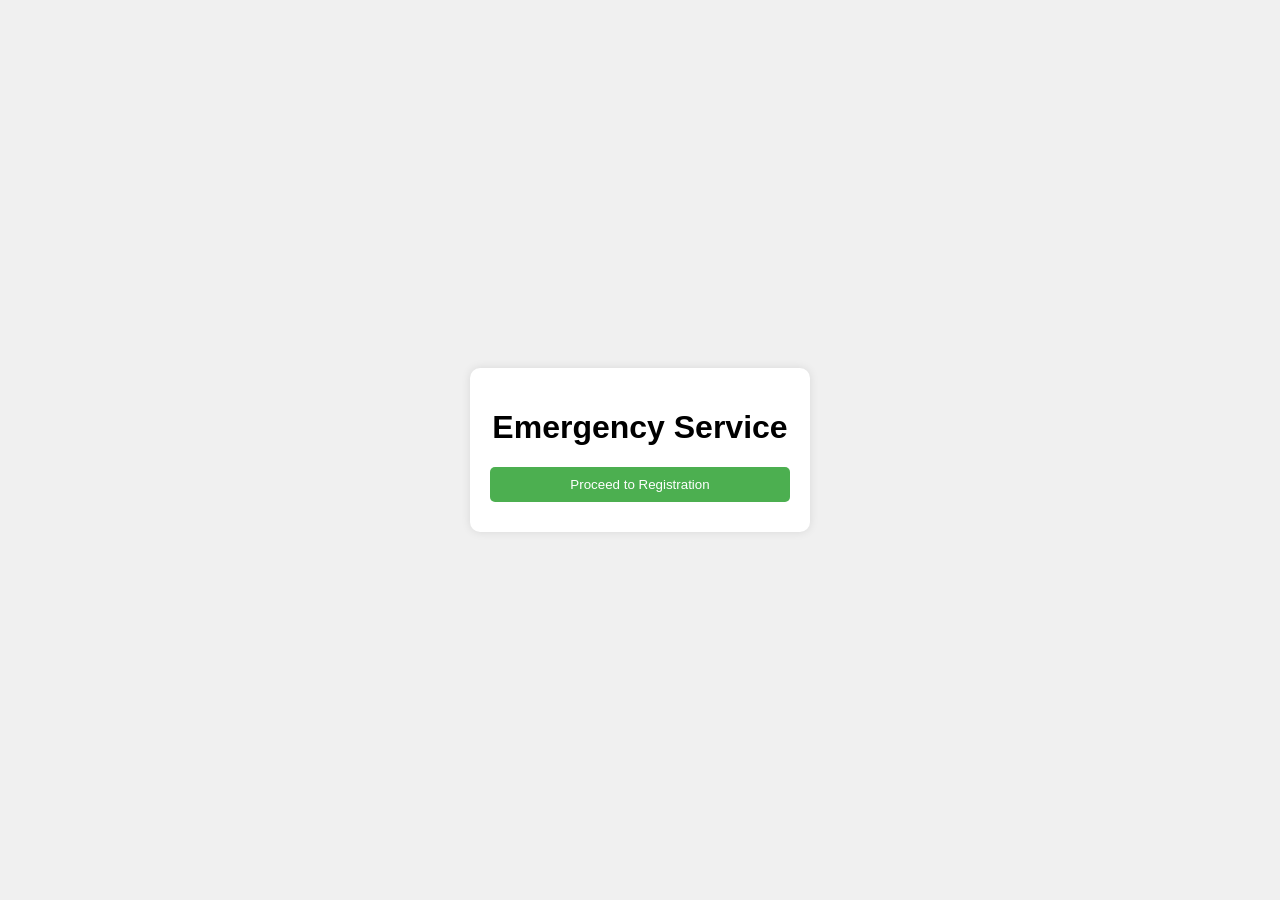
<file: index.html>
<!DOCTYPE html>
<html lang="en">
<head>
    <meta charset="UTF-8">
    <meta name="viewport" content="width=device-width, initial-scale=1.0">
    <title>Login or Signup</title>
    <link rel="stylesheet" href="styles.css">
    <script src="script.js"></script>
</head>
<body>
    <div class="container">
        <h1>Emergency Service</h1>
        <button onclick="location.href='registration.html'">Proceed to Registration</button>
    </div>
</body>
</html>
</file>
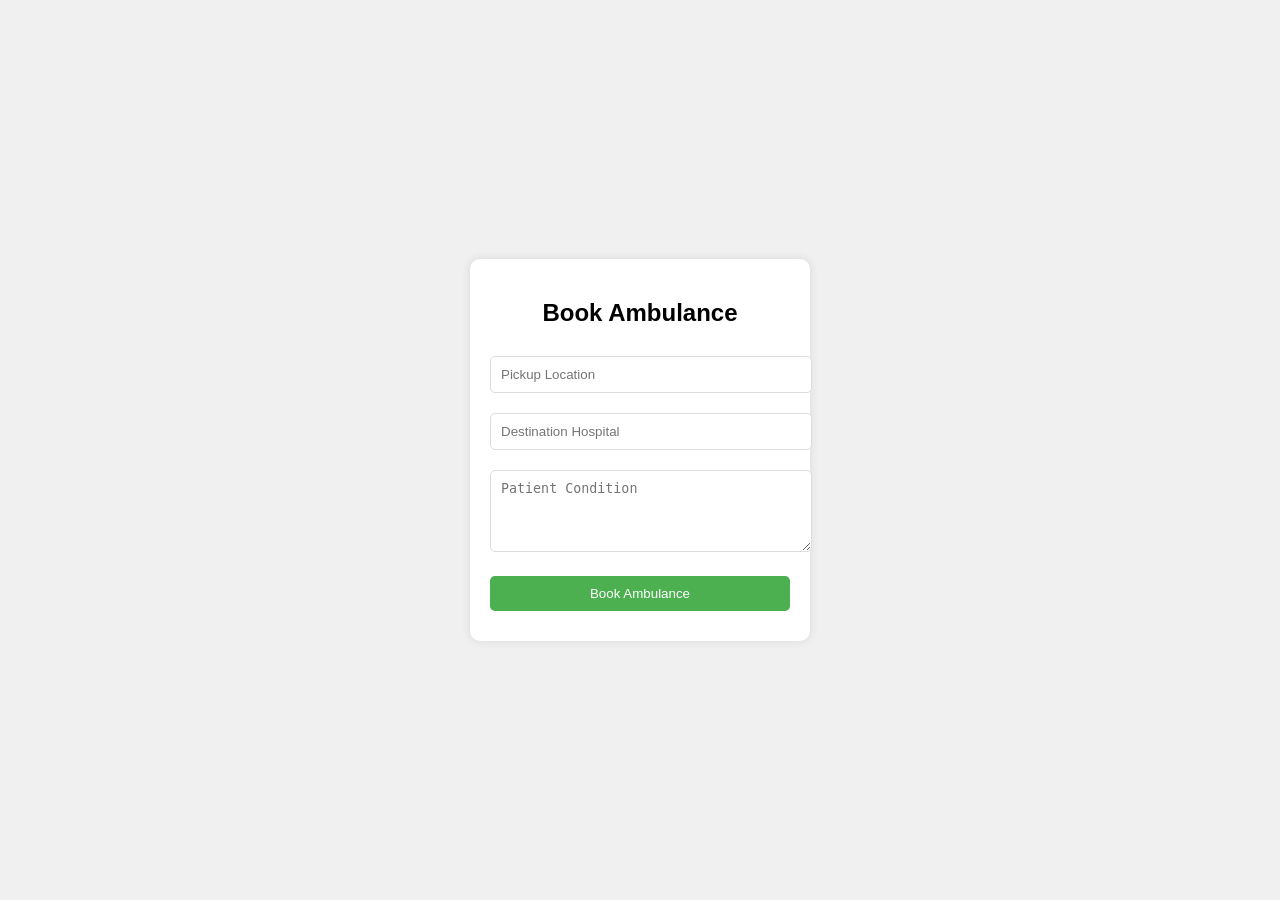
<file: ambulance-booking.html>
<!DOCTYPE html>
<html lang="en">
<head>
    <meta charset="UTF-8">
    <meta name="viewport" content="width=device-width, initial-scale=1.0">
    <title>Book Ambulance</title>
    <link rel="stylesheet" href="styles.css">
    
</head>
<body>
    <div class="container">
        <h2>Book Ambulance</h2>
        <form>
            <input type="text" placeholder="Pickup Location" required>
            <input type="text" placeholder="Destination Hospital" required>
            <textarea placeholder="Patient Condition"></textarea>
            <button href ="Location-Tracking/views/index.ejs" type="submit">Book Ambulance</button>
        </form>
    </div>
</body>
</html>
</file>
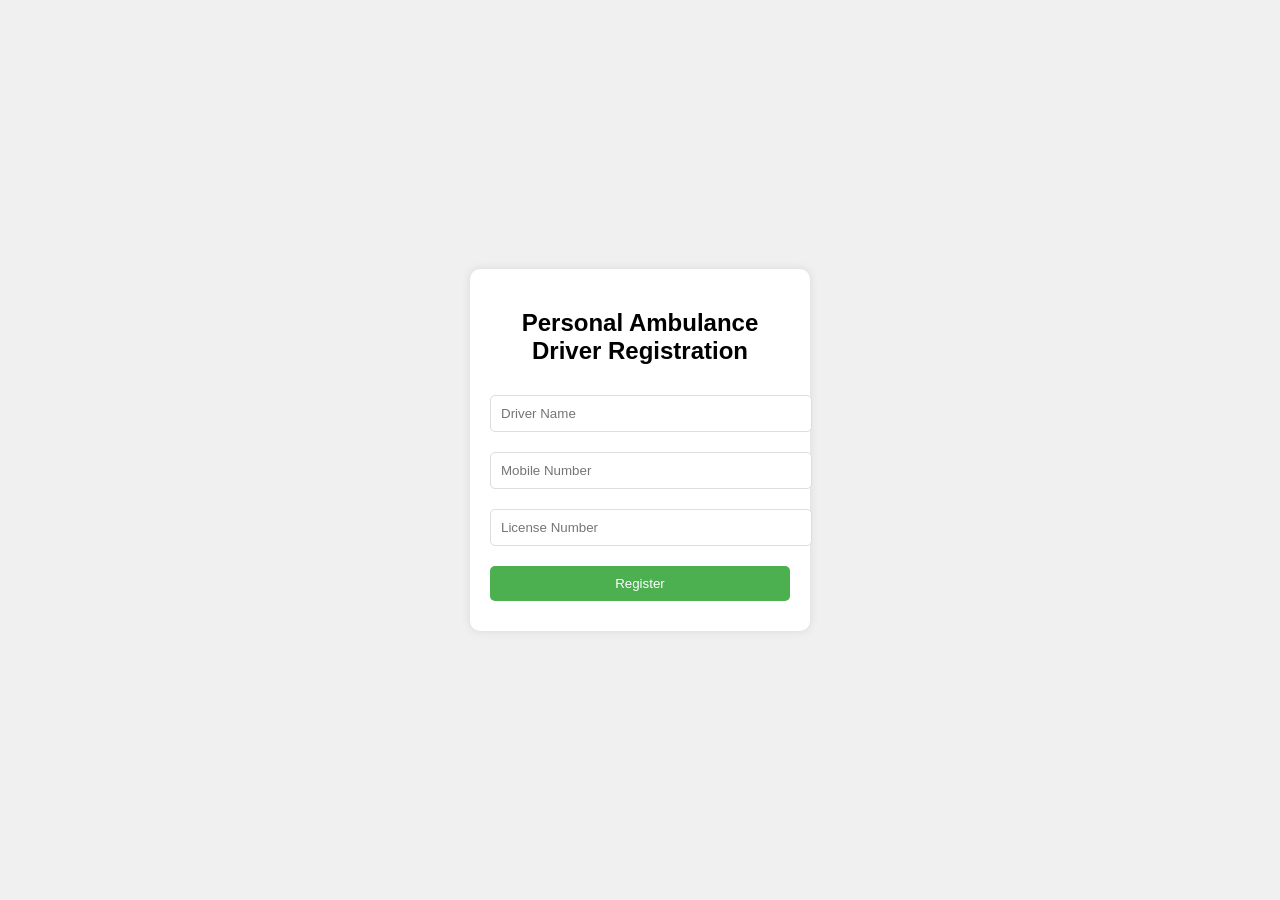
<file: ambulance-registration.html>
<!DOCTYPE html>
<html lang="en">
<head>
    <meta charset="UTF-8">
    <meta name="viewport" content="width=device-width, initial-scale=1.0">
    <title>Ambulance Registration</title>
    <link rel="stylesheet" href="styles.css">
    <script src="script.js"></script>
</head>
<body>
    <div class="container">
        <h2>Personal Ambulance Driver Registration</h2>
        <form>
            <input type="text" placeholder="Driver Name" required>
            <input type="tel" placeholder="Mobile Number" required>
            <input type="text" placeholder="License Number" required>
            <button onclick="location.href='dashboard.html'">Register</button>
        </form>
    </div>
</body>
</html>
</file>
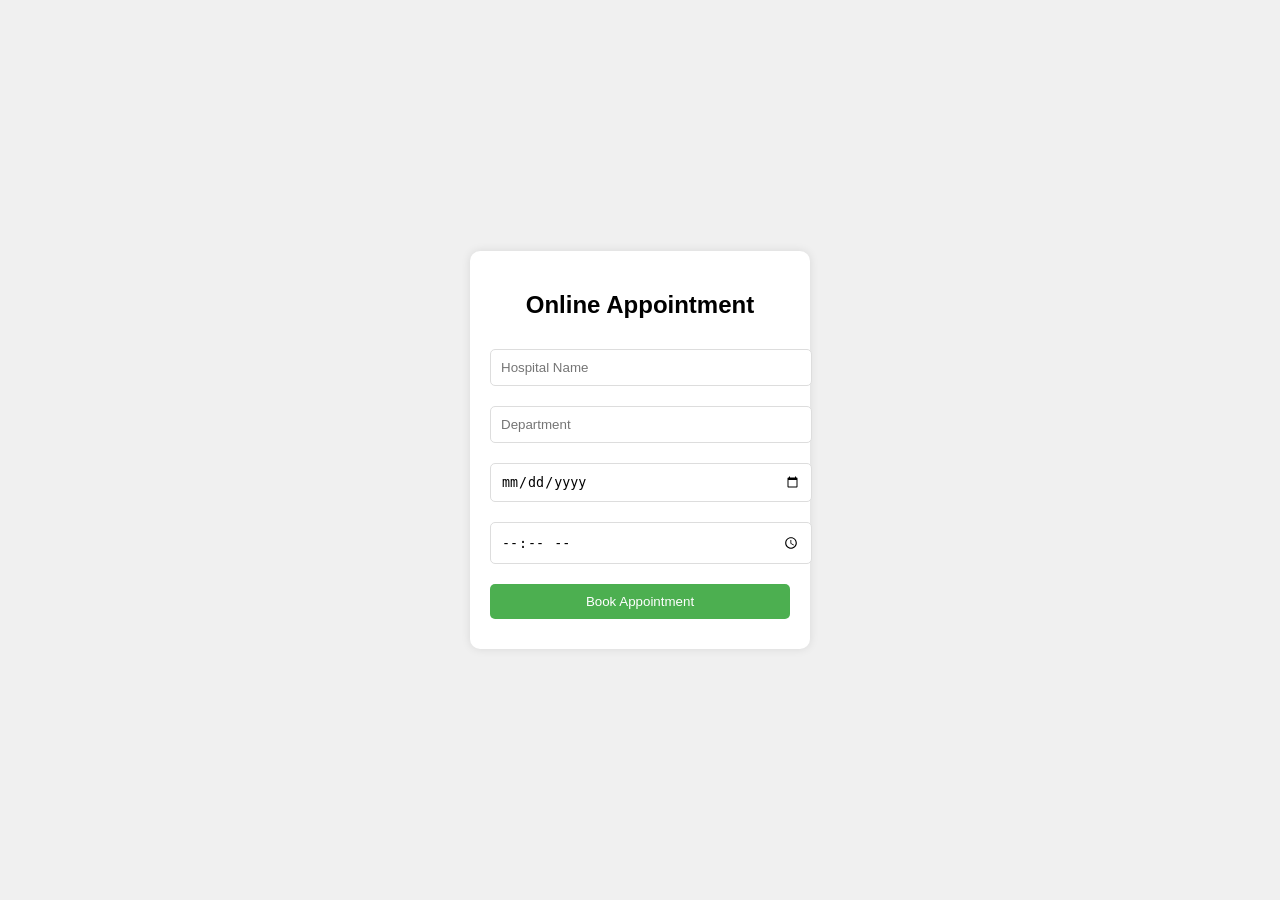
<file: appointment-booking.html>
<!DOCTYPE html>
<html lang="en">
<head>
    <meta charset="UTF-8">
    <meta name="viewport" content="width=device-width, initial-scale=1.0">
    <title>Book Appointment</title>
    <link rel="stylesheet" href="styles.css">
    <script src="script.js"></script>
</head>
<body>
    <div class="container">
        <h2>Online Appointment</h2>
        <form>
            <input type="text" placeholder="Hospital Name" required>
            <input type="text" placeholder="Department" required>
            <input type="date" required>
            <input type="time" required>
            <button type="submit">Book Appointment</button>
        </form>
    </div>
</body>
</html>
</file>
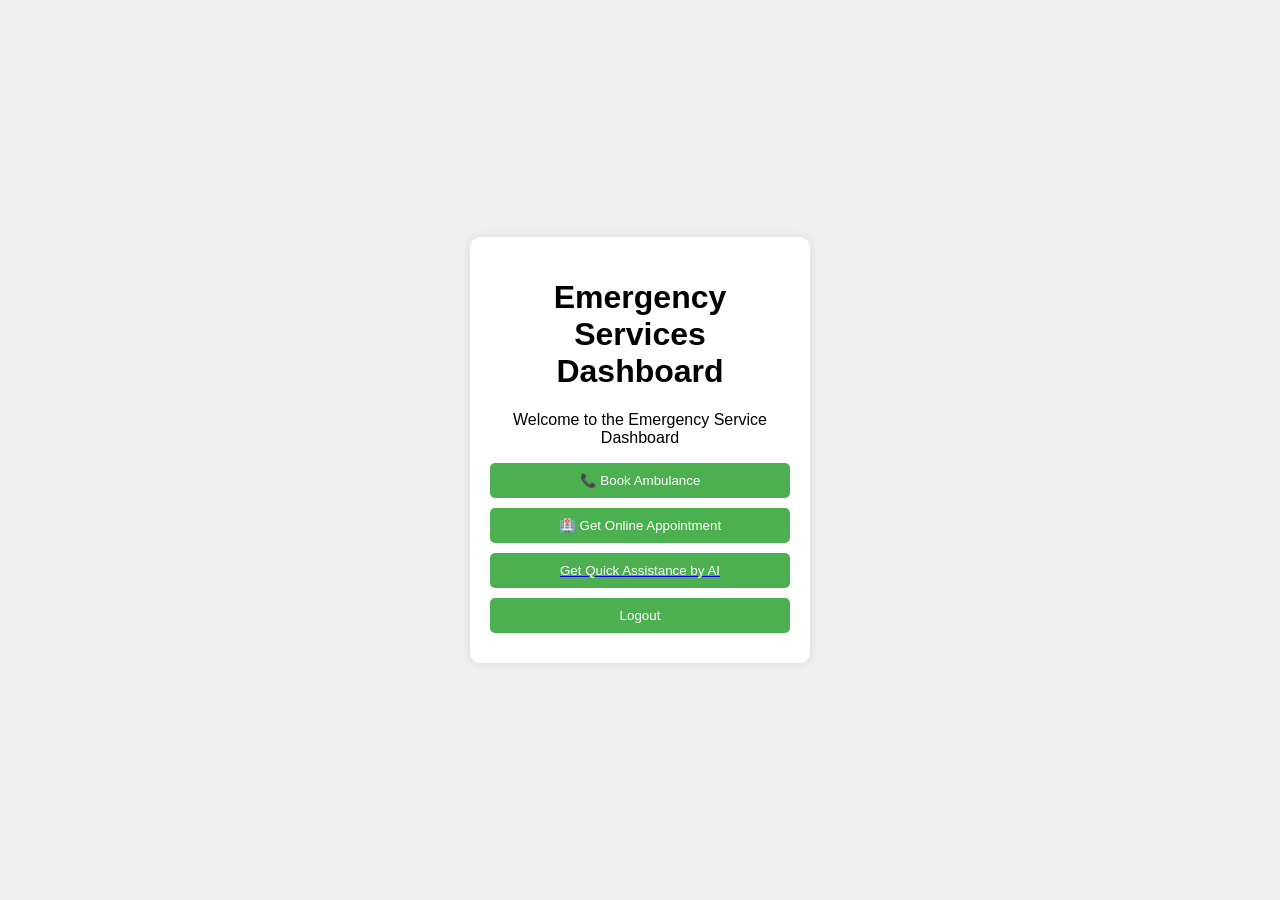
<file: dashboard.html>
<!DOCTYPE html>
<html lang="en">
<head>
    <meta charset="UTF-8">
    <meta name="viewport" content="width=device-width, initial-scale=1.0">
    <title>Emergency Services Dashboard</title>
    <link rel="stylesheet" href="styles.css">
    <script src="script.js"></script>
</head>
<body>
    <div class="container">
        <h1>Emergency Services Dashboard</h1>
        <p>Welcome to the Emergency Service Dashboard</p>
<button onclick="bookAmbulance()">📞 Book Ambulance</button>

        <button onclick="location.href='appointment-booking.html'">🏥 Get Online Appointment</button>
        <a href="https://platform.aixplain.com/discover/pipeline/67e04b53338999cb9696a763?tab=tryout">
            <button>Get Quick Assistance by AI</button>
        </a>
        
        
        <button onclick="location.href='logout.html'">Logout</button>
    </div>
</body>
</html>
</file>
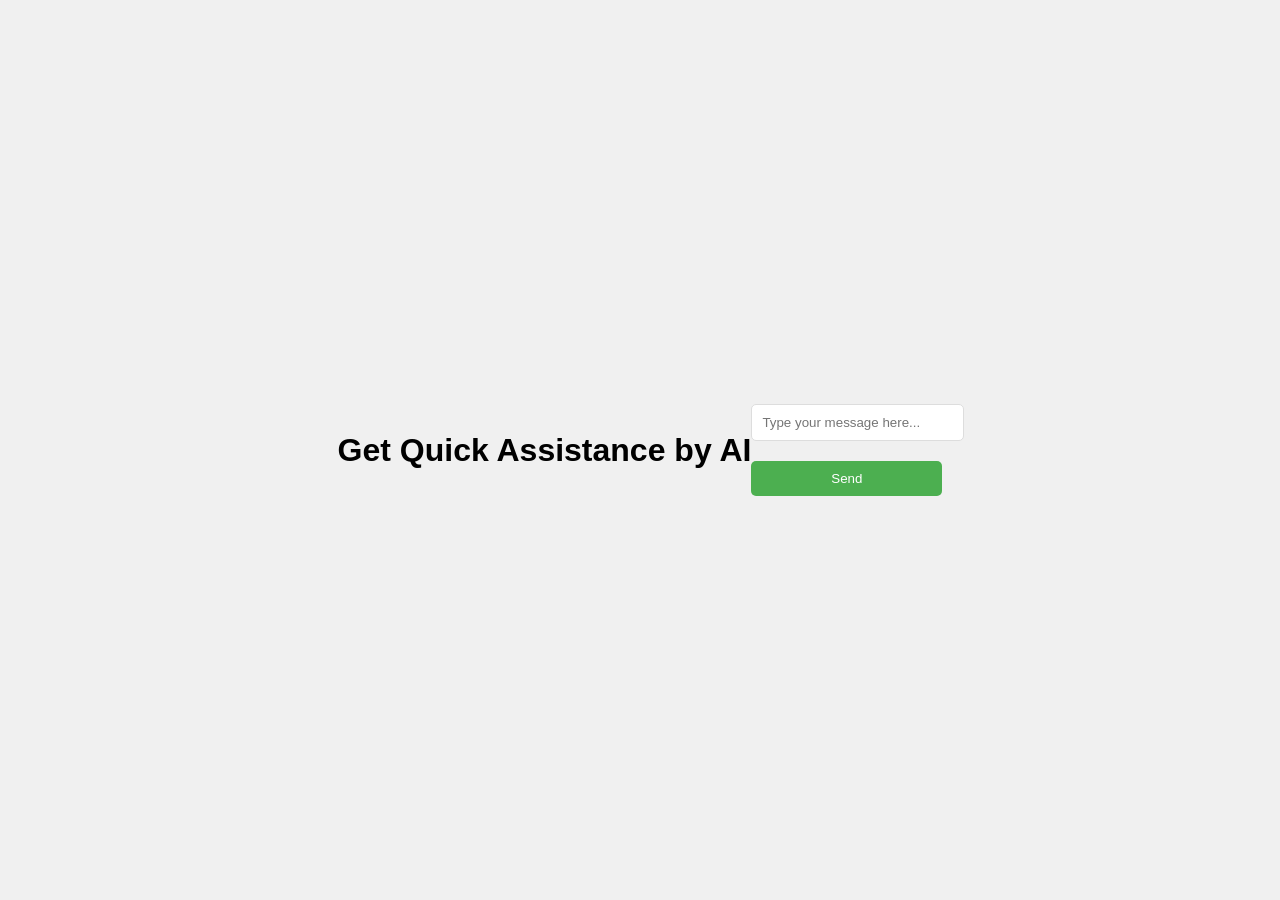
<file: Get Quick Assistence by AI.html>
<!DOCTYPE html>
<html lang="en">
<head>
    <meta charset="UTF-8">
    <meta name="viewport" content="width=device-width, initial-scale=1.0">
    <title>Get Quick Assistance by AI</title>
    <link rel="stylesheet" href="styles.css">
    <script src="script.js" defer></script>
</head>
<body>
    <h1>Get Quick Assistance by AI</h1>
    <div id="chatbot">
        <div id="responseArea"></div>
        <input type="text" id="userInput" placeholder="Type your message here...">
        <button id="sendButton">Send</button>
    </div>
</body>
</html>
</file>
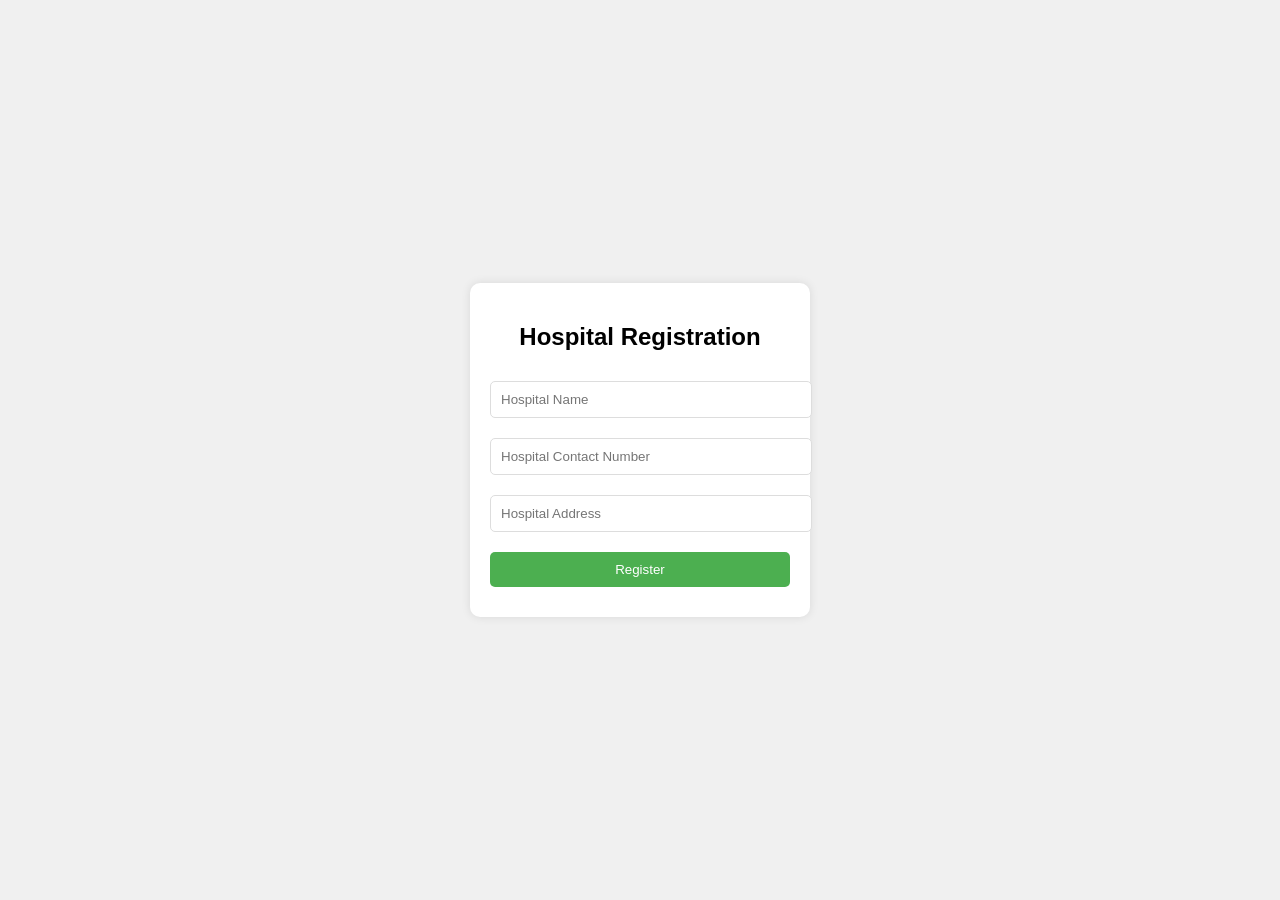
<file: hospital-registration.html>
<!DOCTYPE html>
<html lang="en">
<head>
    <meta charset="UTF-8">
    <meta name="viewport" content="width=device-width, initial-scale=1.0">
    <title>Hospital Registration</title>
    <link rel="stylesheet" href="styles.css">
    <script src="script.js"></script>
</head>
<body>
    <div class="container">
        <h2>Hospital Registration</h2>
        <form>
            <input type="text" placeholder="Hospital Name" required>
            <input type="tel" placeholder="Hospital Contact Number" required>
            <input type="text" placeholder="Hospital Address" required>
            <button onclick="location.href='dashboard.html'">Register</button>
        </form>
    </div>
</body>
</html>
</file>
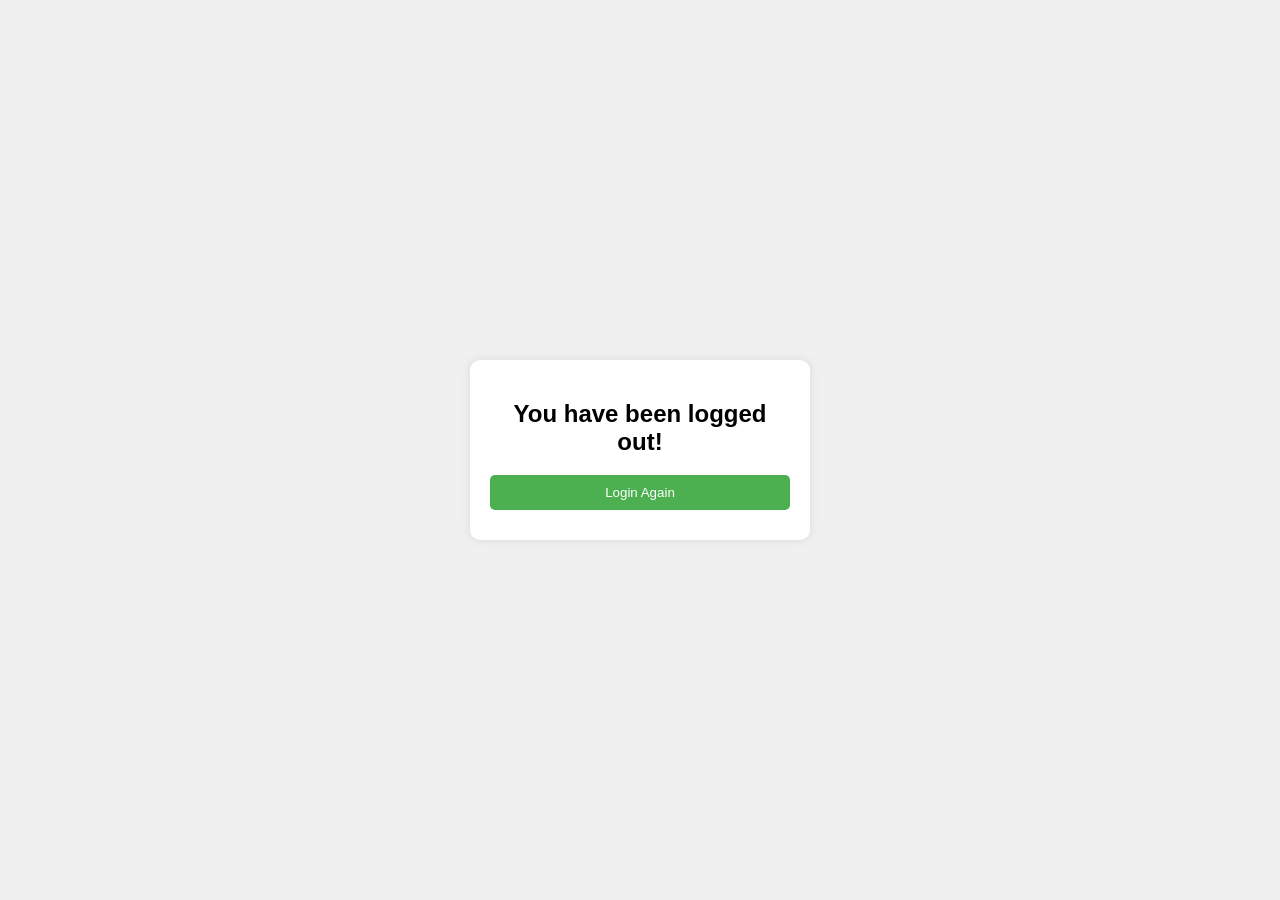
<file: logout.html>
<!DOCTYPE html>
<html lang="en">
<head>
    <meta charset="UTF-8">
    <meta name="viewport" content="width=device-width, initial-scale=1.0">
    <title>Logout</title>
    <link rel="stylesheet" href="styles.css">
    <script src="script.js"></script>
</head>
<body>
    <div class="container">
        <h2>You have been logged out!</h2>
        <button onclick="location.href='login.html'">Login Again</button>
    </div>
</body>
</html>
</file>
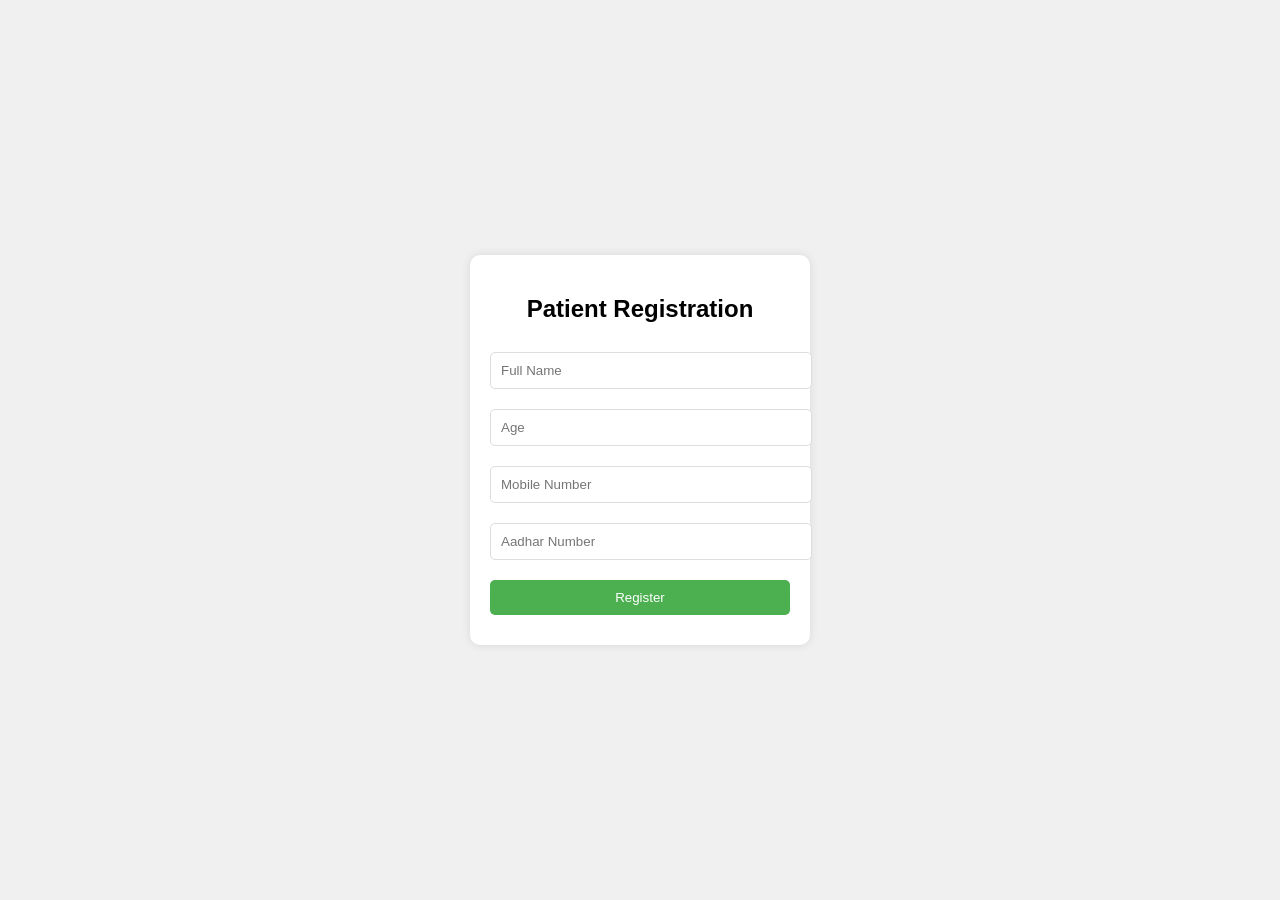
<file: patient-registration.html>
<!DOCTYPE html>
<html lang="en">
<head>
    <meta charset="UTF-8">
    <meta name="viewport" content="width=device-width, initial-scale=1.0">
    <title>Patient Registration</title>
    <link rel="stylesheet" href="styles.css">
    <script src="script.js"></script>
</head>
<body>
    <div class="container">
        <h2>Patient Registration</h2>
        <form>
            <input type="text" placeholder="Full Name" required>
            <input type="number" placeholder="Age" required>
            <input type="tel" placeholder="Mobile Number" required>
            <input type="text" placeholder="Aadhar Number" required>
            <button onclick="location.href='dashboard.html'">Register</button>
        </form>
    </div>
</body>
</html>
</file>
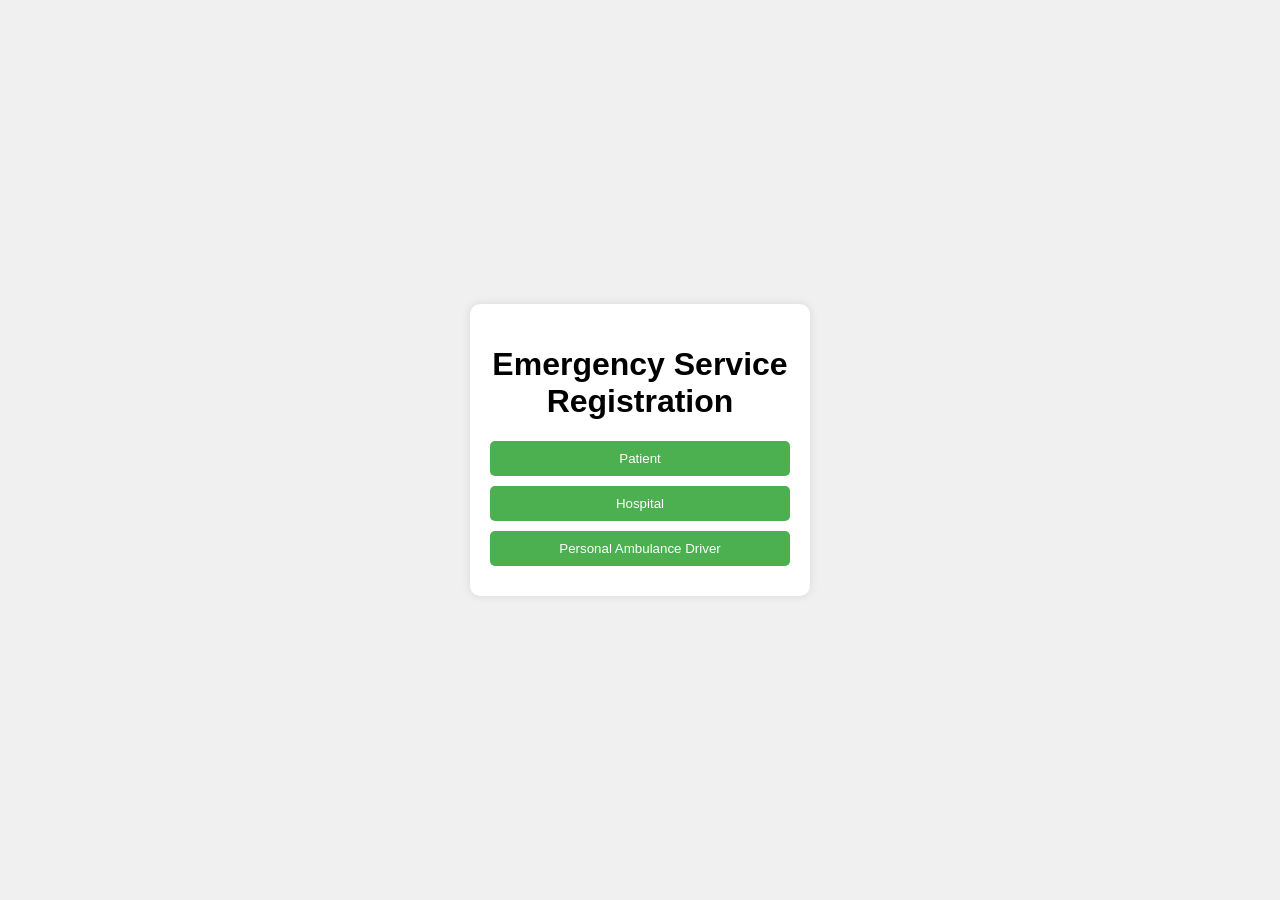
<file: registration.html>
<!DOCTYPE html>
<html lang="en">
<head>
    <meta charset="UTF-8">
    <meta name="viewport" content="width=device-width, initial-scale=1.0">
    <title>Emergency Service Registration</title>
    <link rel="stylesheet" href="styles.css">
    <script src="script.js"></script>
</head>
<body>
    <div class="container">
        <h1>Emergency Service Registration</h1>
        <button onclick="location.href='patient-registration.html'">Patient</button>
        <button onclick="location.href='hospital-registration.html'">Hospital</button>
        <button onclick="location.href='ambulance-registration.html'">Personal Ambulance Driver</button>
    </div>
</body>
</html>
</file>
<file: styles.css>
body {
    font-family: Arial, sans-serif;
    display: flex;
    align-items: center;
    justify-content: center;
    height: 100vh;
    margin: 0;
    background-color: #f0f0f0;
}

.container {
    text-align: center;
    background: white;
    padding: 20px;
    border-radius: 10px;
    box-shadow: 0 0 10px rgba(0, 0, 0, 0.1);
    width: 300px;
}

button {
    display: block;
    width: 100%;
    padding: 10px;
    margin: 10px 0;
    border: none;
    border-radius: 5px;
    background: #4CAF50;
    color: white;
    cursor: pointer;
}

button:hover {
    background: #45a049;
}

input, textarea {
    width: 100%;
    padding: 10px;
    margin: 10px 0;
    border-radius: 5px;
    border: 1px solid #ddd;
}

textarea {
    height: 60px;
}
</file>
